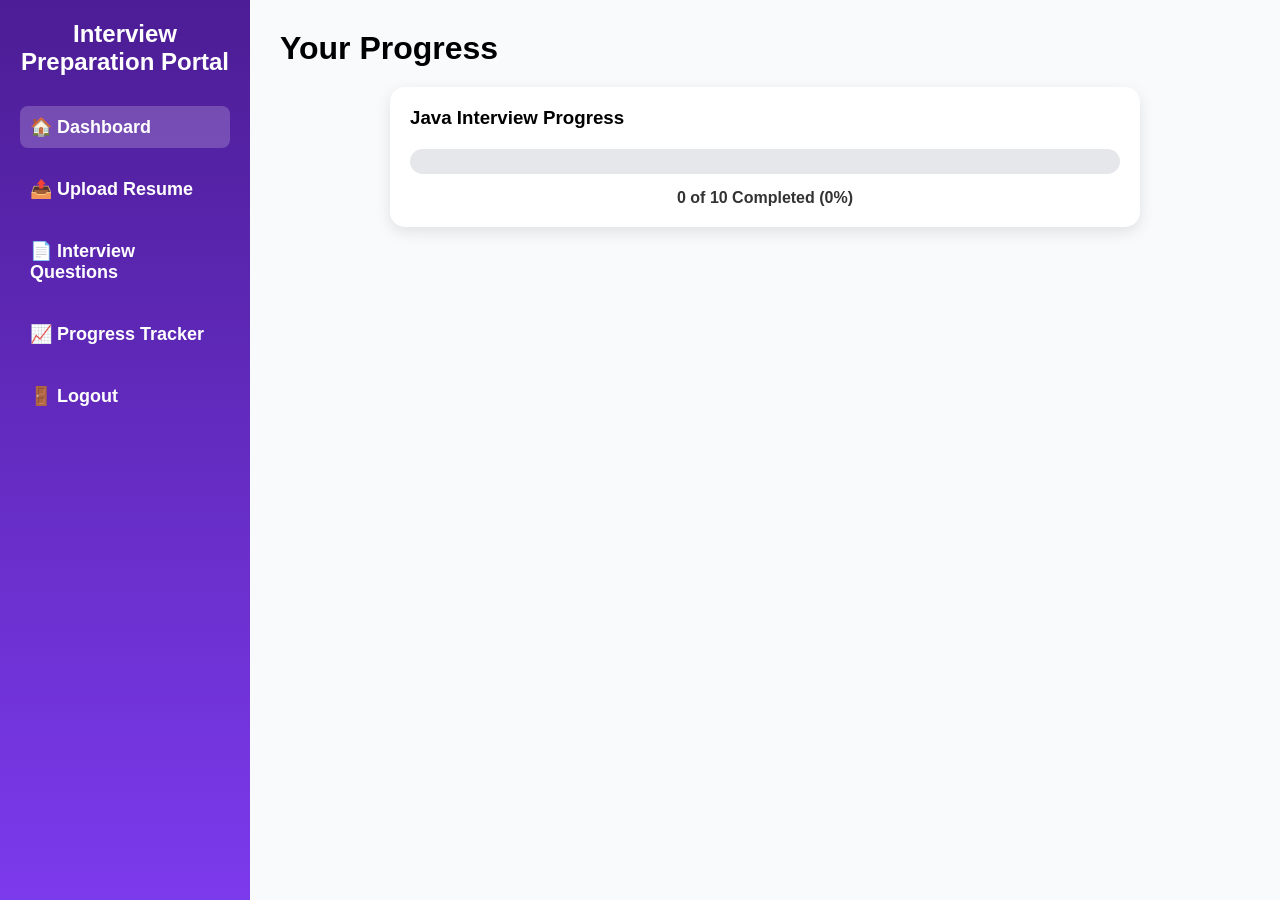
<file: progress.html>
<!DOCTYPE html>
<html lang="en">
<head>
    <meta charset="UTF-8">
    <meta name="viewport" content="width=device-width, initial-scale=1.0">
    <title>Progress Tracker</title>
    <link rel="stylesheet" href="style.css">
</head>
<body>

<div class="dashboard-container">

    <!-- Sidebar -->
    <div class="sidebar">

        <h2>Interview<br>Preparation Portal</h2>

        <ul>
            <li><a href="dashboard.html">🏠 Dashboard</a></li>
            <li><a href="upload.html">📤 Upload Resume</a></li>
            <li><a href="questions.html">📄 Interview Questions</a></li>
            <li><a href="progress.html">📈 Progress Tracker</a></li>
            <li><a href="login.html">🚪 Logout</a></li>
        </ul>

    </div>

    <!-- Main Content -->
    <div class="main-content">

        <h1>Your Progress</h1>

        <div class="progress-card">

            <h3>Java Interview Progress</h3>

            <div class="progress-bar">
                <div class="progress-fill" id="overallProgress"></div>
            </div>

            <p id="overallText">0 of 10 Completed</p>

        </div>

    </div>

</div>

<script src="progress.js"></script>

</body>
</html>
</file>
<file: style.css>
*{
    margin: 0;
    padding: 0;
    box-sizing: border-box;
    font-family: Arial, sans-serif;
}

body{
    margin: 0;
    padding: 0;
    font-family: Arial, sans-serif;
}

.container{
    width: 100%;
    display: flex;
    justify-content: center;
    align-items: center;
}

.form-box{
    background-color: white;
    padding: 40px;
    width: 350px;
    border-radius: 10px;
    box-shadow: 0px 4px 15px rgba(0,0,0,0.2);
    text-align: center;
}

.form-box h1{
    margin-bottom: 25px;
    color: #333;
}

.form-box form input{

    width: 100%;

    padding: 12px;

    margin: 10px 0;

    border: 1px solid #ccc;

    border-radius: 5px;

    outline: none;
}

form button{
    width: 100%;
    padding: 12px;
    border: none;
    background-color: #4facfe;
    color: white;
    font-size: 16px;
    border-radius: 5px;
    cursor: pointer;
    margin-top: 10px;
}

form button:hover{
    background-color: #0075fb;
}

p{
    margin-top: 15px;
}

a{
    text-decoration: none;
    color: #4facfe;
    font-weight: bold;
}
/* DASHBOARD STYLING */

.dashboard-container{
    display: flex;
    height: 100vh;
}


/* SIDEBAR */

.sidebar{
    width: 250px;

    background: linear-gradient(to bottom, #4c1d95, #7c3aed);

    color: white;

    padding: 20px;
}
.sidebar h2{
    margin-bottom: 30px;
    text-align: center;
}

.sidebar ul{
    list-style: none;
}

.sidebar ul li{
    margin: 20px 0;
}

.sidebar ul li a{
    color: white;

    text-decoration: none;

    font-size: 18px;

    display: flex;

    align-items: center;

    gap: 10px;

    padding: 10px;
}
.sidebar ul li:first-child a{
    background-color: rgba(255,255,255,0.2);
    border-radius: 8px;
}
.sidebar ul li a:hover{
    color: white;

    background-color: rgba(255,255,255,0.2);

    padding: 10px;

    border-radius: 8px;
}


/* MAIN CONTENT */

.main-content{
    flex: 1;

    padding: 30px;

    background-color: #f8fafc;
}


/* TOP BAR */

.top-bar{
    margin-bottom: 30px;

    display: flex;

    justify-content: space-between;

    align-items: center;
}
.profile{
    background-color: #7c3aed;

    color: white;

    padding: 10px 20px;

    border-radius: 8px;

    font-weight: bold;
}

/* CARDS */

.cards{
    display: flex;
    gap: 20px;
    flex-wrap: wrap;
}

.card{
    background-color: white;
    padding: 25px;
    width: 250px;
    border-radius: 10px;
    box-shadow: 0px 4px 10px rgba(0,0,0,0.1);
    transition: 0.3s;
}
.card:hover{
    transform: translateY(-5px);

    box-shadow: 0px 8px 20px rgba(0,0,0,0.2);
}

.card h3{
    margin-bottom: 10px;
    color: #333;
}

.card p{
    font-size: 28px;
    font-weight: bold;
    color: #7c3aed;
}
/* RIGHT SIDEBAR */

.right-sidebar{
    width: 300px;

    background: linear-gradient(to bottom, #2563eb, #1e3a8a);

    color: white;

    padding: 20px;

    display: flex;

    justify-content: center;

    align-items: flex-start;

    overflow-wrap:break-word;
}


/* PROFILE SECTION */

.profile-section{
    text-align: center;

    margin-top: 40px;
}

.profile-section img{
    width: 90px;

    border-radius: 50%;

    margin-bottom: 20px;
}

.profile-section h3{
    margin-bottom: 10px;
}

.profile-section p{
    font-size: 12px;
    width:100%;
    overflow-wrap:break-word;
    word-break:break-word;
    text-align: center;
    margin-top:10px;

}
.profile-icon{
    font-size: 80px;

    margin-bottom: 20px;
}
.profile-section hr{
    margin-top: 20px;

    border: 1px solid rgba(255,255,255,0.3);
}
/* LOGO SECTION */

.logo-section{

    display: flex;

    align-items: center;

    gap: 10px;

    margin-bottom: 20px;
}
/* DASHBOARD LOGO */

.logo-section img{

    width: 70px;

    height: 70px;

    border-radius: 50%;

    object-fit: cover;
}


/* LOGIN & REGISTER LOGO */

.auth-logo img{

    width: 120px;

    height: 120px;

    object-fit: contain;

    margin-bottom: 15px;
}

/* SLOGAN */

.slogan{

    color: white;

    font-size: 13px;

    margin-top: -15px;

    margin-left: 60px;
}
/* AUTH BODY */

.auth-body{

    height: 100vh;

    display: flex;

    justify-content: center;

    align-items: center;

    background: linear-gradient(to right, #4c1d95, #7c3aed);
}
/* REGISTER PAGE */

.register-body{

    background-color: #f5f5f5;

    height: 100vh;

    display: flex;

    justify-content: center;

    align-items: center;
}


/* CONTAINER */

.register-container{

    width: 100%;

    display: flex;

    justify-content: center;

    align-items: center;
}


/* WHITE CARD */

.register-box{

    width: 500px;

    background-color: white;

    padding: 35px;
}

/* TOP SECTION */

.top-section{

    display: flex;

    align-items: center;

    gap: 15px;

    margin-bottom: 40px;
}


/* OWL LOGO */

.top-section img{

    width: 55px;

    height: 55px;

    object-fit: contain;
}


/* HEADING */

.heading-section h1{

    font-size: 32px;

    margin-bottom: 10px;

    color: #111827;
}

.heading-section p{

    color: gray;

    font-size: 14px;
    margin-top: 5px;
}


/* INPUTS */

.register-box form input{

    width: 100%;

    padding: 12px;

    margin-bottom: 25px;

    border: 1px solid #d1d5db;

    border-radius: 10px;

    font-size: 14px;

    box-sizing: border-box;
}


/* BUTTON */

.register-box form button{

    width: 100%;

    padding: 12px;

    background: linear-gradient(to right, #6d28d9, #7c3aed);

    color: white;

    border: none;

    border-radius: 10px;

    font-size: 15px;

    cursor: pointer;

    transition: 0.3s;
}


/* BUTTON HOVER */

.register-box form button:hover{

    opacity: 0.9;
}


/* BOTTOM TEXT */

.bottom-text{

    text-align: center;

    margin-top: 30px;
}

.bottom-text p{

    font-size: 14px;
}

.bottom-text a{

    color: #6d28d9;

    text-decoration: none;

    font-weight: bold;
}
/* INPUT WITH ICON */

.input-box{

    position: relative;

    margin-bottom: 20px;
}


.input-box i{

    position: absolute;

    left: 15px;

    top: 50%;

    transform: translateY(-50%);

    color: gray;

    font-size: 16px;

    z-index: 1;
}

.input-box input{

    width: 100%;

    padding: 14px 14px 14px 45px;

    border: 1px solid #d1d5db;

    border-radius: 8px;

    font-size: 14px;

    box-sizing: border-box;

    outline: none;
}
/* UPLOAD PAGE */

.form-box{
    width:420px;
}

.subtitle{
    color:#777;
    margin-bottom:25px;
    font-size:15px;
}

#resumeFile{
    width:100%;
    padding:12px;
    border:2px dashed #7c3aed;
    border-radius:10px;
    cursor:pointer;
    margin-bottom:20px;
    background:#faf7ff;
}

#uploadBtn{
    width:100%;
    padding:14px;
    border:none;
    border-radius:10px;
    cursor:pointer;
    font-size:16px;
    font-weight:bold;

    background:linear-gradient(90deg,#5b21b6,#7c3aed);

    color:white;

    transition:.3s;
}

#uploadBtn:hover{

    transform:translateY(-2px);

    box-shadow:0 8px 20px rgba(124,58,237,.4);
}

#message{

    margin-top:20px;

    font-weight:bold;

    color:green;

    text-align:center;
}

#fileName{

    margin-top:12px;

    color:#555;

    text-align:center;

    word-break:break-word;
}
/* ========================= */
/* UPLOAD RESUME PAGE */
/* ========================= */

.upload-card{

    width: 700px;

    background: white;

    padding: 35px;

    margin: 60px auto;

    border-radius: 15px;

    box-shadow: 0px 5px 20px rgba(0,0,0,0.15);

}

.upload-card h2{

    color: #4c1d95;

    margin-bottom: 10px;

}

.upload-text{

    color: #666;

    margin-bottom: 25px;

}

#resumeFile{

    width: 100%;

    padding: 12px;

    border: 2px dashed #7c3aed;

    border-radius: 10px;

    background: #faf7ff;

    cursor: pointer;

    margin-bottom: 20px;

}

#uploadBtn{

    width: 100%;

    padding: 14px;

    border: none;

    border-radius: 10px;

    background: linear-gradient(to right,#4c1d95,#7c3aed);

    color: white;

    font-size: 16px;

    cursor: pointer;

    transition: 0.3s;

}

#uploadBtn:hover{

    transform: translateY(-2px);

    box-shadow: 0px 8px 20px rgba(124,58,237,0.4);

}

#message{

    margin-top: 20px;

    font-weight: bold;

    color: green;

}

#fileName{

    margin-top: 10px;

    color: #555;

}
/* ========================= */
/* INTERVIEW QUESTIONS PAGE */
/* ========================= */

.question-card{

    width: 750px;

    margin: 40px auto;

    background: white;

    padding: 35px;

    border-radius: 15px;

    box-shadow: 0px 5px 20px rgba(0,0,0,0.15);

}

.question-card h2{

    color: #4c1d95;

    margin-bottom: 25px;

    text-align: center;

}

.question-box{

    background: #f8f5ff;

    border-left: 5px solid #7c3aed;

    padding: 25px;

    border-radius: 10px;

    margin-bottom: 30px;

}

.question-box h3{

    color: #4c1d95;

    margin-bottom: 15px;

}

.question-box p{

    font-size: 18px;

    line-height: 1.6;

    color: #333;

}

.question-buttons{

    display: flex;

    justify-content: space-between;

}

.question-buttons button{

    padding: 12px 20px;

    border: none;

    border-radius: 8px;

    background: #7c3aed;

    color: white;

    font-size: 15px;

    cursor: pointer;

    transition: 0.3s;

}

.question-buttons button:hover{

    background: #5b21b6;

}
/* ANSWER BOX */

.answer-box{

    display:none;

    margin-top:25px;

    background:#eef7ff;

    border-left:5px solid #2563eb;

    padding:20px;

    border-radius:10px;

}

.answer-box h4{

    color:#2563eb;

    margin-bottom:10px;

}

#answerBtn{

    margin-top:20px;

    background:#2563eb;

}

#answerBtn:hover{

    background:#1d4ed8;

}
/* Progress Card */

.progress-card{

    width:750px;

    margin:20px auto;

    background:white;

    padding:20px;

    border-radius:15px;

    box-shadow:0px 5px 15px rgba(0,0,0,.1);

}

.progress-bar{

    width:100%;

    height:18px;

    background:#ddd;

    border-radius:20px;

    overflow:hidden;

    margin-top:15px;

}

#progressFill{

    width:0%;

    height:100%;

    background:#7c3aed;

    transition:.5s;

}

#progressText{

    margin-top:10px;

    font-weight:bold;

}
/* ========================= */
/* PROGRESS TRACKER PAGE */
/* ========================= */

.progress-bar{

    width:100%;

    height:25px;

    background:#e5e7eb;

    border-radius:20px;

    overflow:hidden;

    margin-top:20px;

}

.progress-fill{

    width:0%;

    height:100%;

    background:linear-gradient(to right,#4c1d95,#7c3aed);

    transition:0.5s;

}

#overallText{

    margin-top:15px;

    font-size:16px;

    font-weight:bold;

    text-align:center;

    color:#333;

}
</file>
